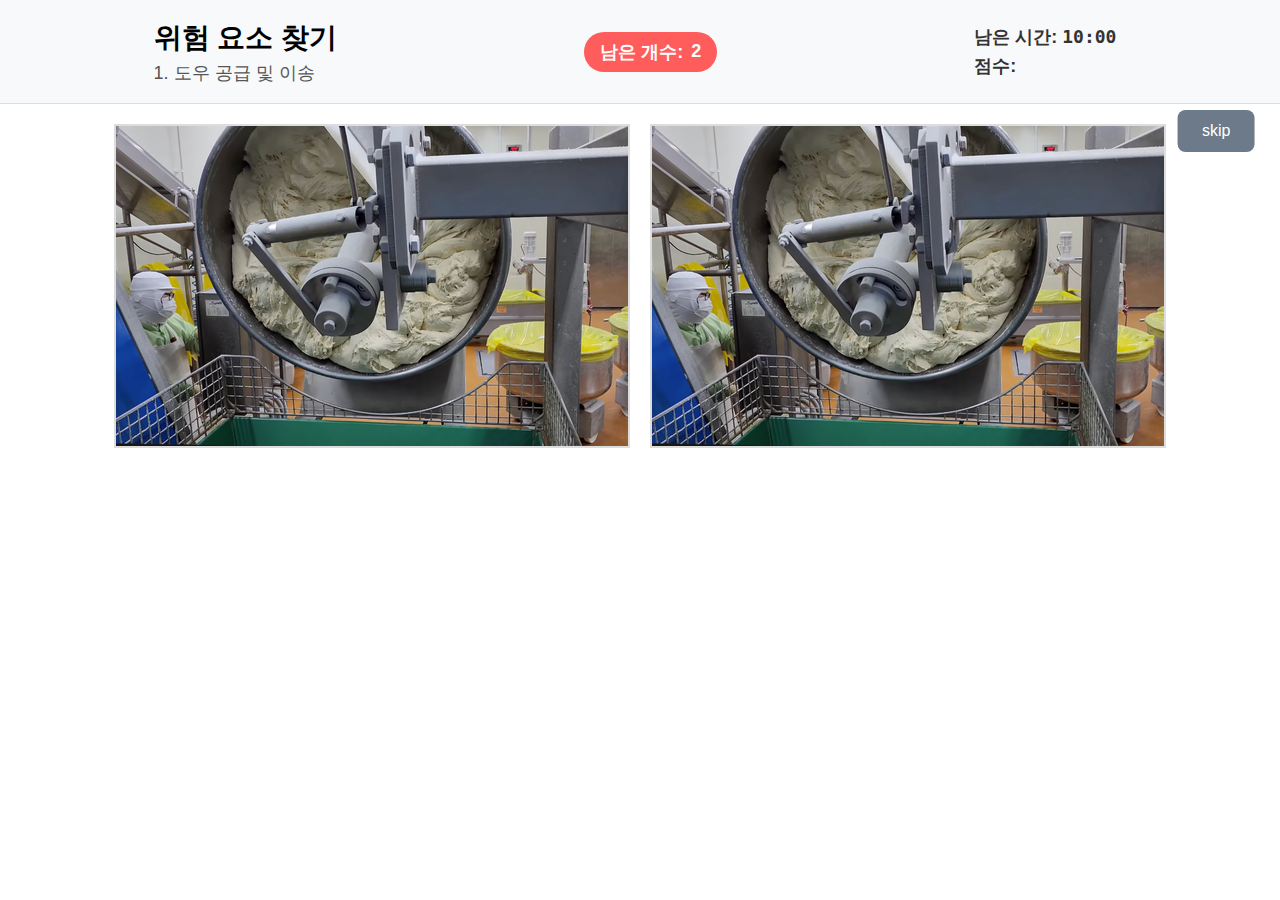
<file: game.html>
<!DOCTYPE html>
<html lang="ko">
<head>
    <meta charset="UTF-8">
    <meta name="viewport" content="width=device-width, initial-scale=1.0">
    <title>안전 교육 틀린그림찾기</title>
    <link rel="stylesheet" href="styles.css">
</head>
<body class="game-page">
    <header>
        <div class="title-box">
            <h1>위험 요소 찾기</h1>
            <h2 id="stage-title">1. 도우 공급 및 이송</h2>
        </div>
        <div id="remaining-box">남은 개수: <span id="remaining"></span></div>
        <div class="info">
            <div id="timer-box">남은 시간: <span id="timer">10:00</span></div>
            <div id="score-box">점수: <span id="score"></span></div>
        </div>
    </header>
    <main>
        <canvas id="leftCanvas" width="512" height="320"></canvas>
        <canvas id="rightCanvas" width="512" height="320"></canvas>
    </main>
    <button id="skip-btn">skip</button>
    <div id="hint-container" style="display: none;">
        <div id="info-container">
            <div class="info-box">
                <div class="info-title">위험 요인</div>
                <div class="info-content" id="risk-text"></div>
            </div>
            <div class="info-box">
                <div class="info-title">잠재적 결과</div>
                <div class="info-content" id="result-text"></div>
            </div>
            <div class="info-box">
                <div class="info-title">예방 조치</div>
                <div class="info-content" id="prevention-text"></div>
            </div>
            <div class="hint-footer">
                <button id="continue-btn">이어하기 →</button>
            </div>
        </div>
    </div>
    <button id="next-btn" style="display: none;">다음 스테이지 →</button>
    <script src="script.js"></script>
</body>
</html>
</file>
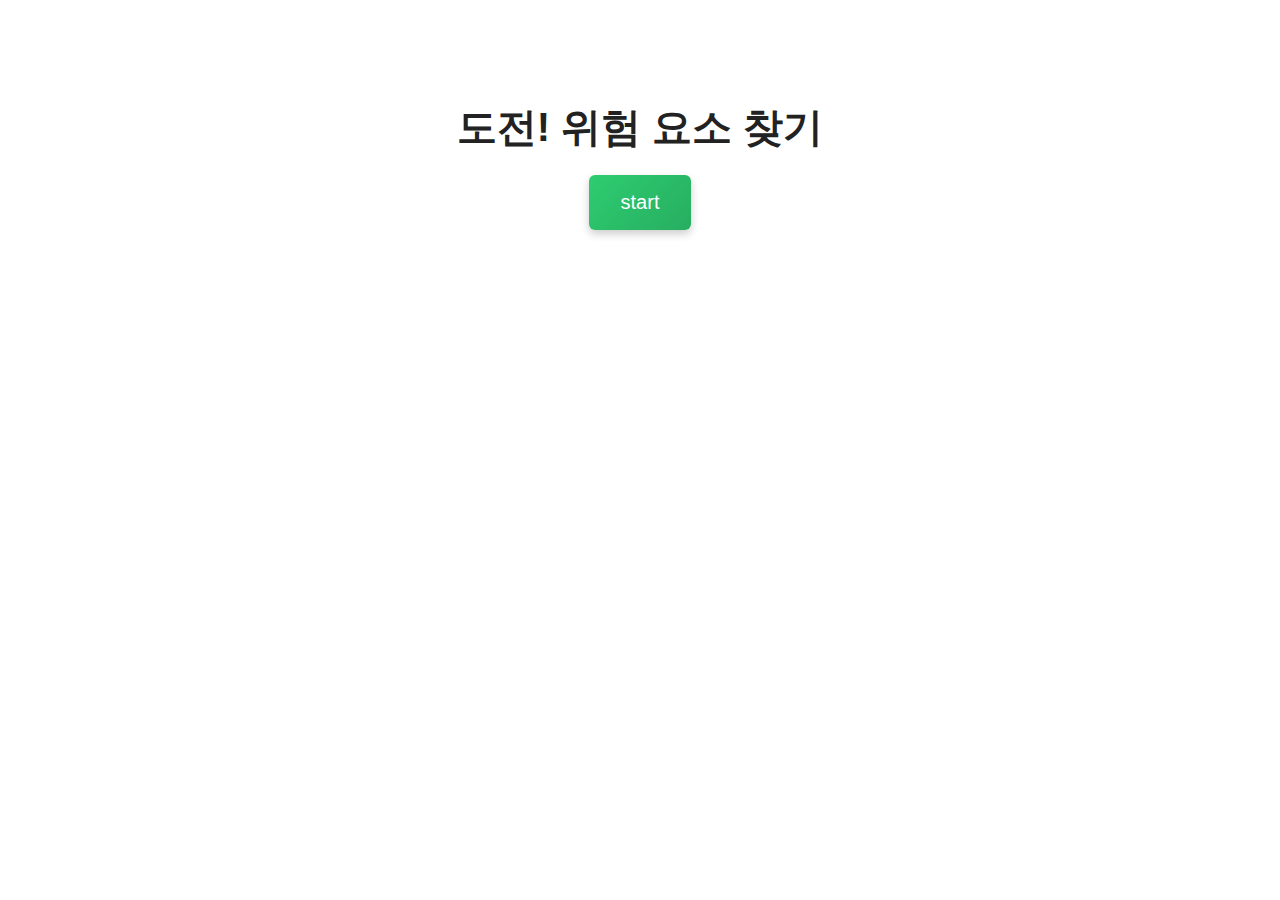
<file: main.html>
<!DOCTYPE html>
<html lang="ko">
<head>
    <meta charset="UTF-8">
    <meta name="viewport" content="width=device-width, initial-scale=1.0">
    <title>안전 교육 틀린그림찾기</title>
    <link rel="stylesheet" href="styles.css">
</head>
<body class="main-page">
    <header>
        <div class="main-box">
            <h1>도전! 위험 요소 찾기</h1>
        </div>
    </header>
    <div id="main-container">
        <button id="start-btn" onclick="location.href='index.html'">start</button>
    </div>
    <script>
        const startBtn = document.getElementById("start-btn");
        startBtn.addEventListener("click", () => {
            alert("8개의 스테이지에서 총 21개의 위험 요소를 찾아보세요! \n15개 이상 찾으면 통과입니다.\n제한 시간: 10분 (틀린 그림을 찾는 동안 시간이 흐릅니다)");
        });
    </script>
</body>
</html>
</file>
<file: styles.css>
body {
    font-family: sans-serif;
    text-align: center;
    margin: 0;
    padding: 0;
}

body.main-page header {
    padding-top: 100px;
    padding-bottom: 20px;
    display: flex;
    justify-content: center;
    align-items: center;
    flex-direction: column;
    gap: 12px;
}

.main-box h1 {
    font-size: 40px;
    font-weight: 700;
    color: #222;
    margin: 0;
}

#start-btn {
    padding: 16px 32px;
    font-size: 20px;
    background: linear-gradient(135deg, #2ecc71, #27ae60);
    box-shadow: 0 4px 8px rgba(0,0,0,0.2);
    border: none;
    border-radius: 6px;
    color: white;
    cursor: pointer;
    transition: all 0.2s ease;
}

#start-btn:hover {
    transform: scale(1.05);
}

body.game-page header {
    display: flex;
    justify-content: space-around;
    align-items: center;
    padding: 15px 30px;
    background: #f8f9fa;
    border-bottom: 1px solid #ddd;
}

main {
    display: flex;
    justify-content: center;
    gap: 20px;
    margin-top: 20px;
}

canvas {
    border: 2px solid #ddd;
    cursor: crosshair;
}

.title-box {
    display: flex;
    flex-direction: column;
    align-items: flex-start;
}

.title-box h1 {
    font-size: 28px;
    font-weight: 700;
    margin: 0;
}

.info {
    display: flex;
    flex-direction: column;
    align-items: flex-start;
    margin: 10px;
    gap: 5px;
}

.main-box {
    display: flex;
    flex-direction: column;
    align-items: flex-start;
}

.title-box h2 {
    font-size: 18px;
    font-weight: 400;
    margin: 4px 0 0 0;
    color: #555;
}

#remaining-box {
    background: #ff5c5c;
    color: white;
    padding: 8px 16px;
    border-radius: 30px;
    font-size: 18px;
    font-weight: bold;
    display: flex;
    align-items: center;
    gap: 8px;
}

#hint-container {
    position: absolute;
    left: 50%;  /* 가운데 정렬 */
    transform: translateX(-50%);
    z-index: 10;
    background: rgba(255, 255, 255, 0.95);
    padding: 16px 24px;
    border-radius: 12px;
    box-shadow: 0 4px 12px rgba(0, 0, 0, 0.15);
}

#next-btn {
    position: absolute;
    top: calc(320px + 140px); /* canvas height + 30px margin below + extra top margin */
    left: calc(50% + 512px); /* align to right edge of right canvas */
    transform: translateX(-100%);
    padding: 12px 24px;
    font-size: 16px;
    background: #28a745;
    color: #fff;
    border: none;
    border-radius: 8px;
    cursor: pointer;
}

#next-btn:hover {
    background: #218838;
}

#skip-btn {
    position: absolute;
    top: calc(110px); /* canvas height + 30px margin below + extra top margin */
    left: calc(58% + 512px); /* align to right edge of right canvas */
    transform: translateX(-100%);
    padding: 12px 24px;
    font-size: 16px;
    background: #6c7a89;
    color: #fff;
    border: none;
    border-radius: 8px;
    cursor: pointer;
}

#skip-btn:hover {
    background: #354649;
}

#info-container {
    display: flex;
    flex-direction: column;
    gap: 16px;
    justify-content: flex-start;
    align-items: flex-start;
}

.info-box {
    display: flex;
    align-items: center;
    background: none;
    box-shadow: none;
    padding: 8px 0;
}

.info-title {
    background: #ddd;
    font-weight: bold;
    font-size: 16px;
    padding: 12px 20px;
    border-radius: 20px;
    margin-right: 20px;
    min-width: 120px;
    text-align: center;
}

.info-content {
    font-size: 16px;
    color: #111;
    text-align: left;
    white-space: pre-line;
}

.hint-footer {
  width: 100%;
  display: flex;
  justify-content: flex-end; /* 오른쪽 정렬 */
  margin-top: 20px;
}

#continue-btn {
  padding: 8px 16px;
  font-size: 14px;
  background: #ffffff;
  border: 1px solid #ccc;
  border-radius: 6px;
  cursor: pointer;
}

#timer-box {
  font-size: 18px;
  font-weight: bold;
  color: #333;
}

#score-box {
    font-size: 18px;
    font-weight: bold;
     color: #333;
}

.popup-overlay {
  position: fixed;
  top: 0;
  left: 0;
  width: 100%;
  height: 100%;
  background: rgba(0, 0, 0, 0.5);
  display: flex;
  align-items: center;
  justify-content: center;
  z-index: 9999;
}

.popup-box {
  background: white;
  padding: 24px 32px;
  border-radius: 10px;
  text-align: center;
  box-shadow: 0 4px 10px rgba(0,0,0,0.25);
  animation: popup-fadein 0.3s ease;
}

.popup-box p {
  font-size: 18px;
  margin-bottom: 16px;
}

.popup-box button {
  padding: 8px 20px;
  font-size: 16px;
  background-color: #3498db;
  color: white;
  border: none;
  border-radius: 6px;
  cursor: pointer;
}

.popup-box button:hover {
  background-color: #2980b9;
}

@keyframes popup-fadein {
  from { opacity: 0; transform: scale(0.9); }
  to   { opacity: 1; transform: scale(1); }
}

#timer {
    font-family:monospace;
}

.bgm-button {
  display: flex;
  align-items: center;
  gap: 8px;
  padding: 8px 14px;
  background-color: #f0f0f0;
  border: none;
  border-radius: 20px;
  font-size: 14px;
  font-weight: 500;
  cursor: pointer;
  box-shadow: 0 2px 5px rgba(0,0,0,0.1);
  transition: all 0.3s ease;
  position: fixed;
  top: 20px;
  left: 20px;
  z-index: 1000;
}

.bgm-button:hover {
  background-color: #e0e0e0;
  transform: scale(1.05);
}

/* info 버튼 위치 (화면 오른쪽 위) */
#info-button {
  position: absolute;
  top: 16px;
  right: 16px;
  font-size: 20px;
  background: none;
  border: none;
  cursor: pointer;
}

/* 모달 기본 숨김 */
.modal {
  display: none;
  position: fixed;
  z-index: 999;
  left: 0;
  top: 0;
  width: 100%;
  height: 100%;
  overflow: auto;
  background-color: rgba(0,0,0,0.5);
}

/* 모달 콘텐츠 */
.modal-content {
  background-color: #fff;
  margin: 15% auto;
  padding: 20px;
  width: 80%;
  max-width: 700px;
  border-radius: 8px;
  box-shadow: 0 0 10px rgba(0,0,0,0.3);
}

/* 닫기 버튼 (×) */
.close {
  color: #aaa;
  float: right;
  font-size: 24px;
  font-weight: bold;
  cursor: pointer;
}
</file>
